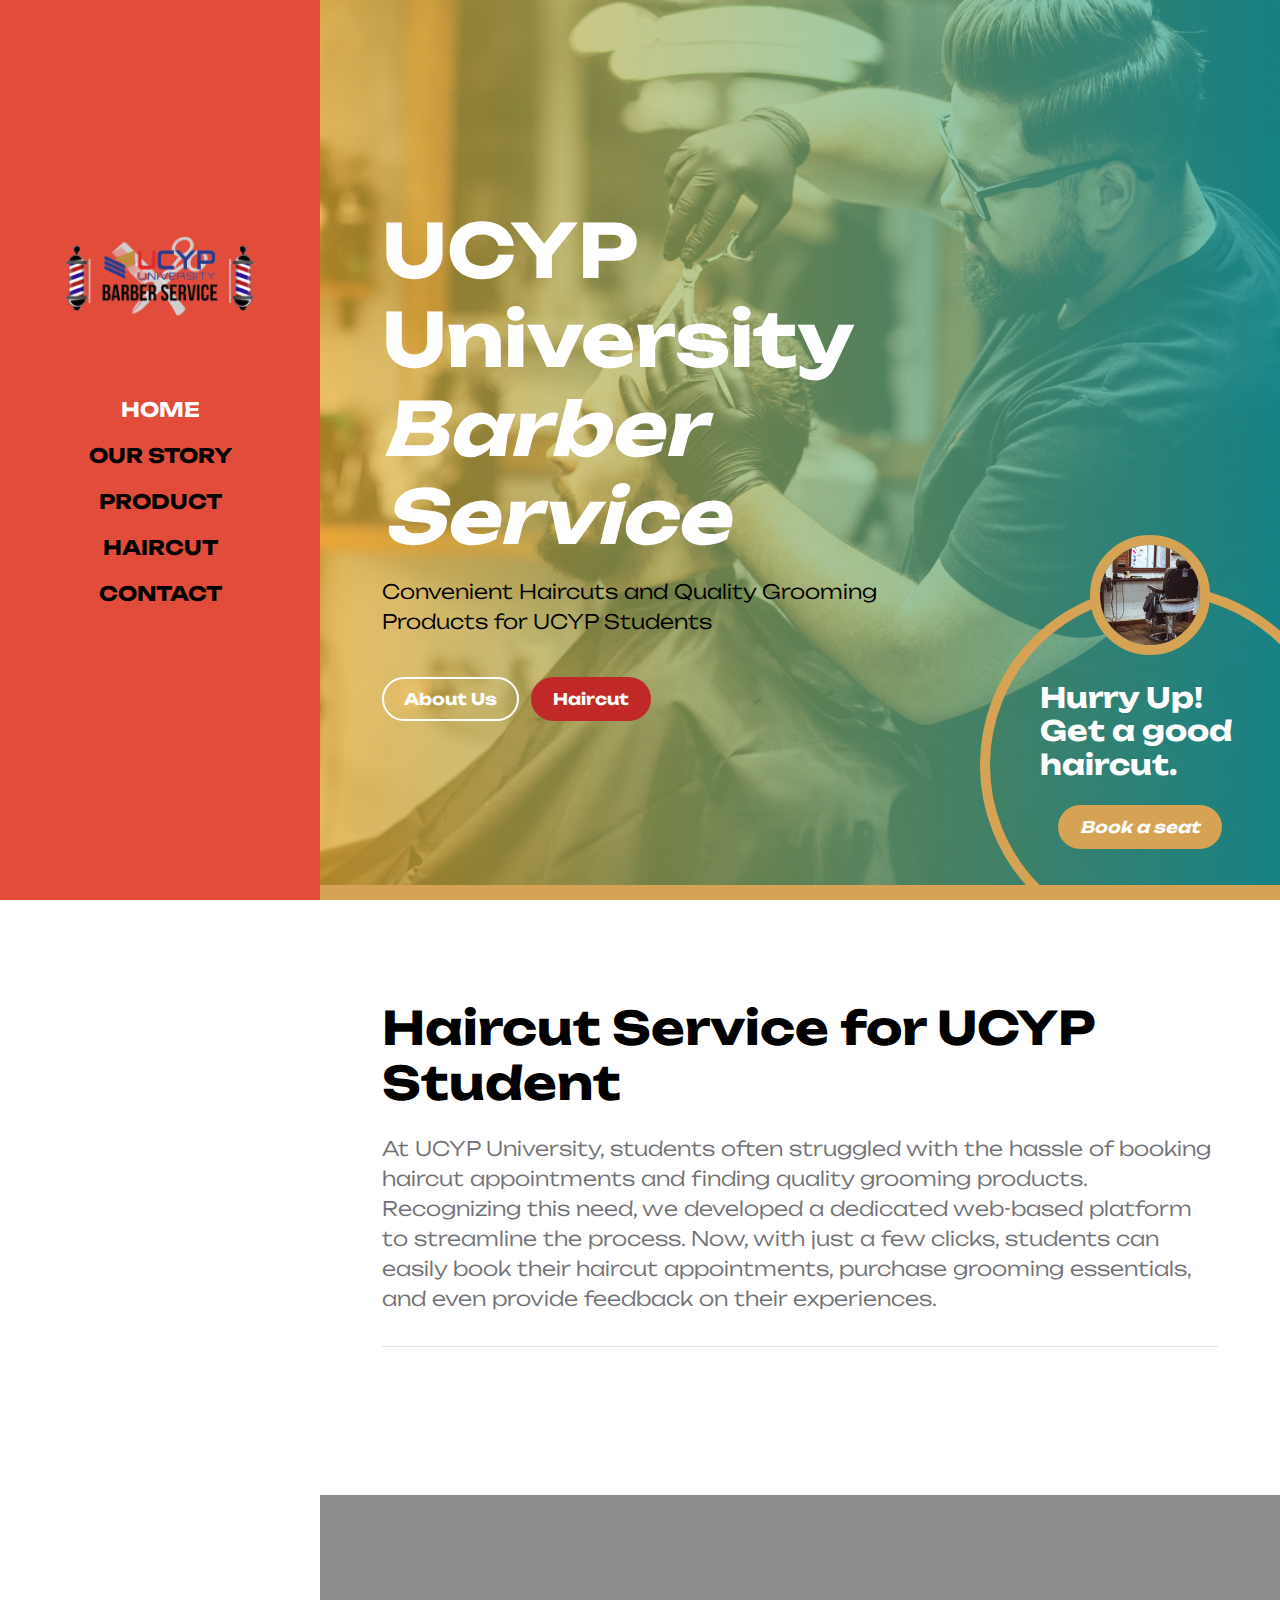
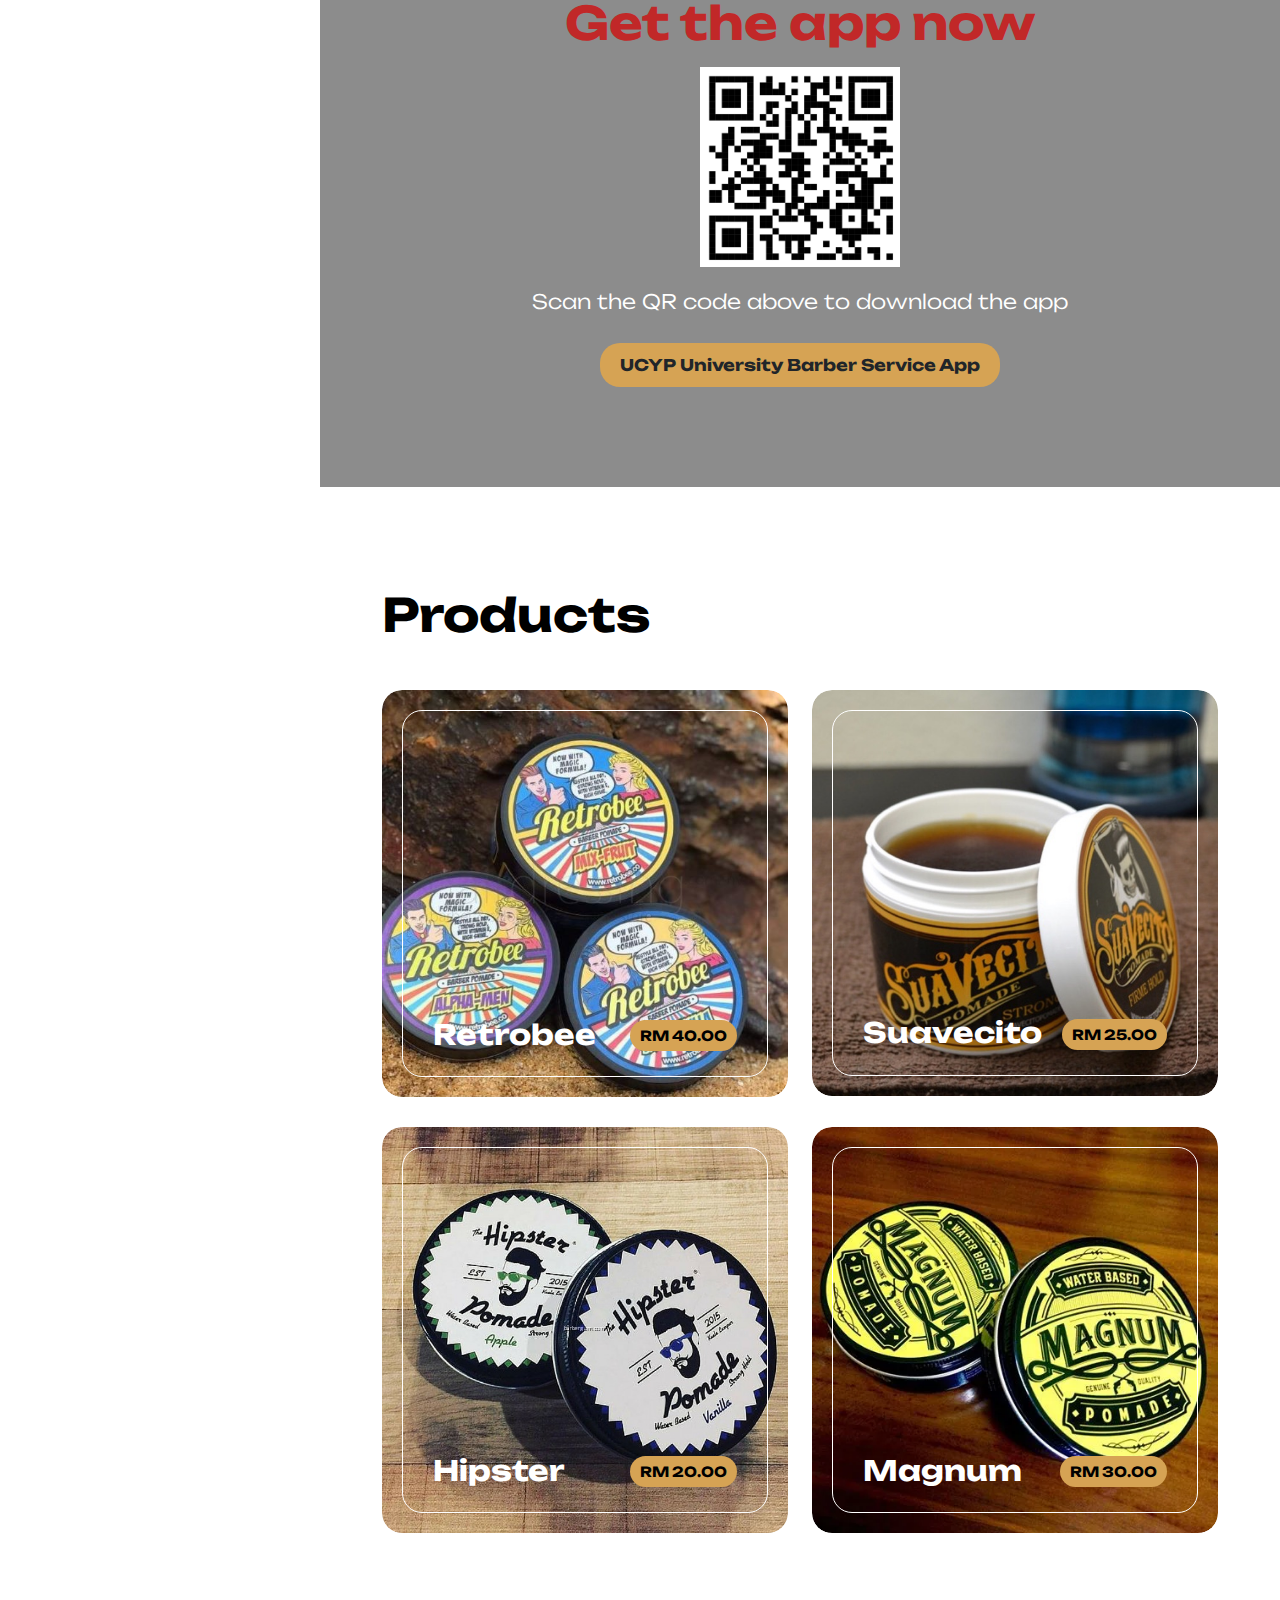
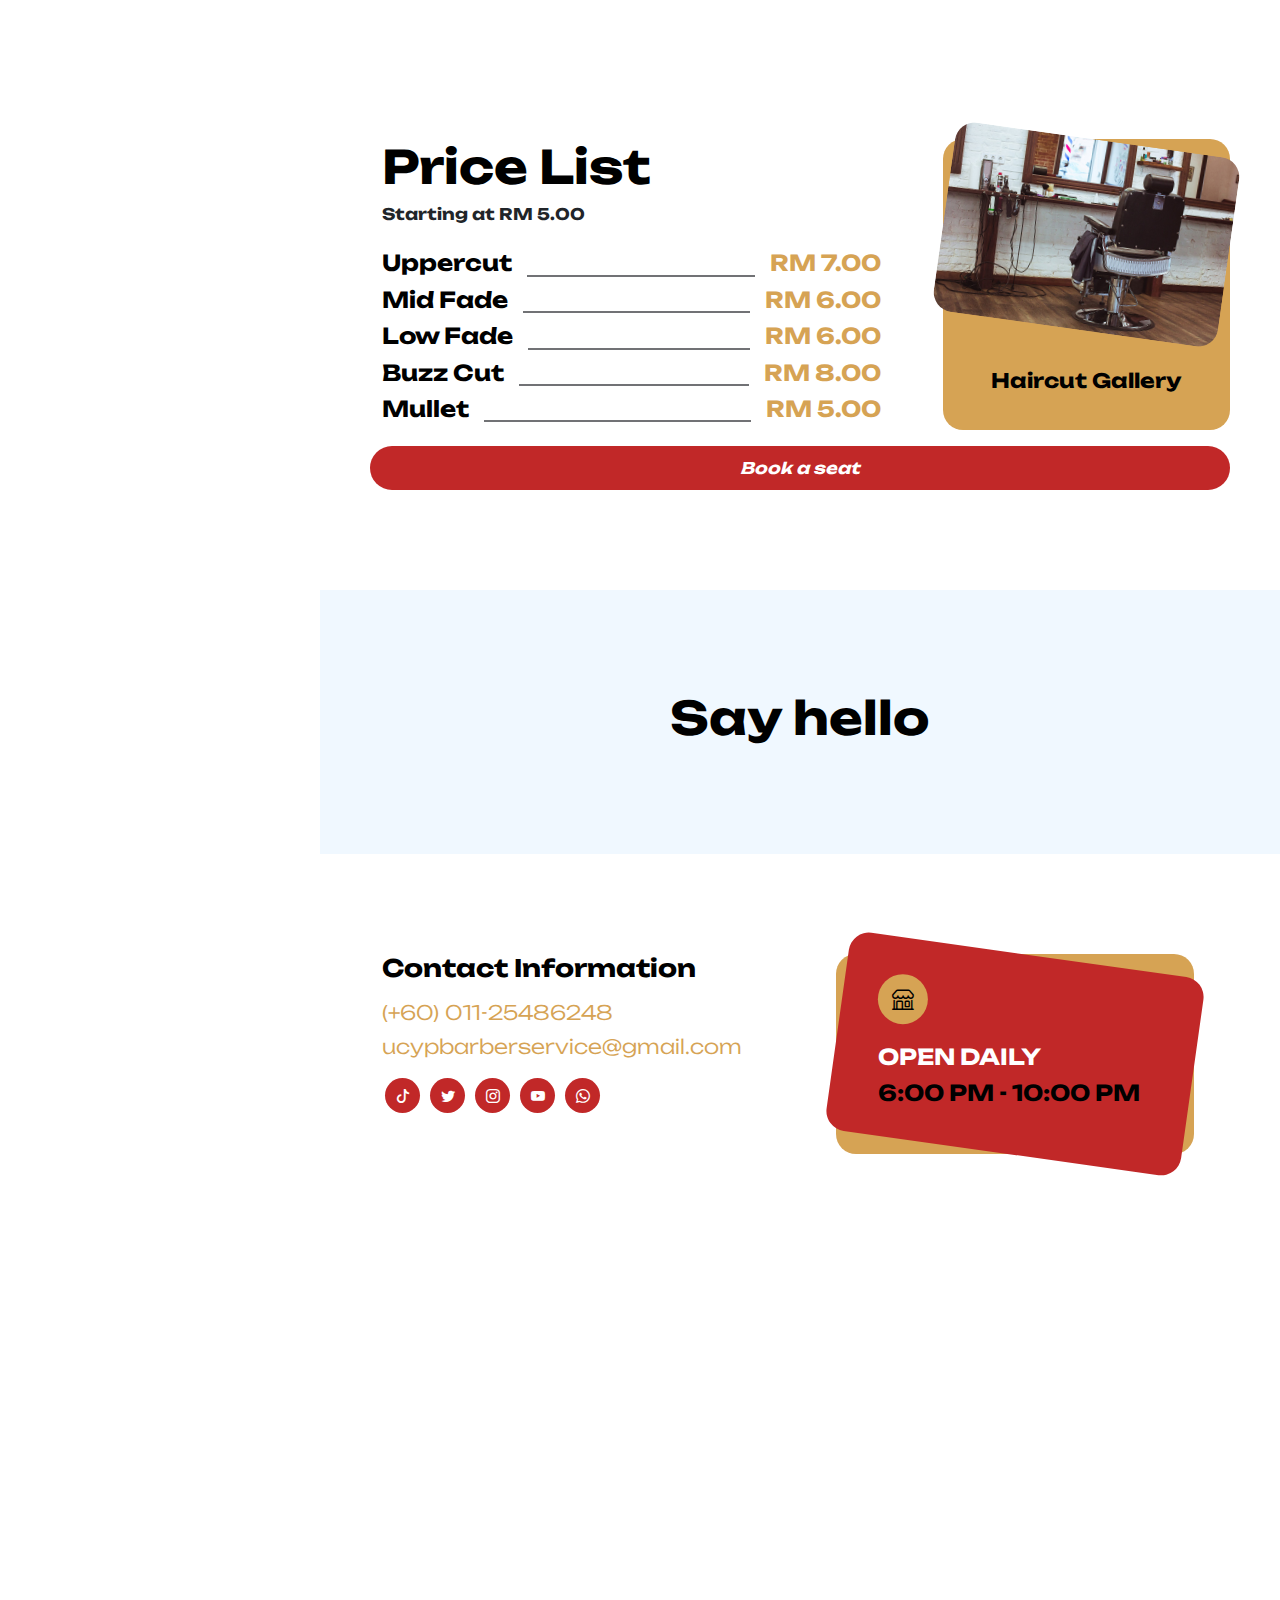
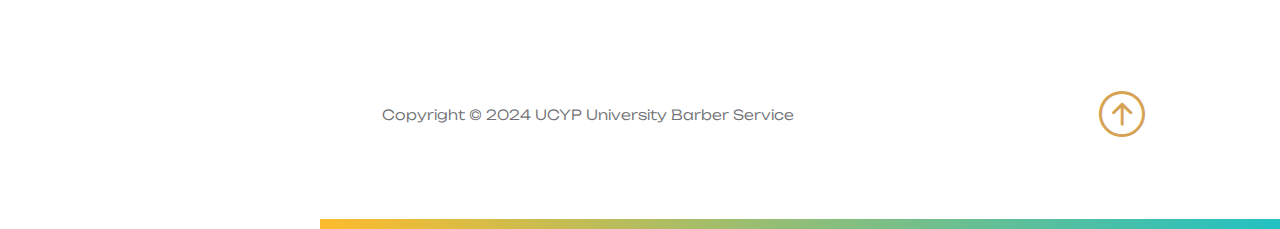
<file: index.html>
<!doctype html>
<html lang="en">
    <head>
        <meta charset="utf-8">
        <meta name="viewport" content="width=device-width, initial-scale=1">

        <meta name="description" content="">
        <meta name="author" content="">

        <title>UCYP University Barber Service</title>

        <!-- CSS FILES -->        
        <link rel="preconnect" href="https://fonts.googleapis.com">
        
        <link rel="preconnect" href="https://fonts.gstatic.com" crossorigin>

        <link href="https://fonts.googleapis.com/css2?family=Unbounded:wght@300;500&display=swap" rel="stylesheet">

        <link href="css/bootstrap.min.css" rel="stylesheet">

        <link href="css/bootstrap-icons.css" rel="stylesheet">

        <link href="css/style.css" rel="stylesheet">

        

    </head>
    
    <body>

        <div class="container-fluid">
            <div class="row">

                <button class="navbar-toggler d-md-none collapsed" type="button" data-bs-toggle="collapse" data-bs-target="#sidebarMenu" aria-controls="sidebarMenu" aria-expanded="false" aria-label="Toggle navigation">
                    <span class="navbar-toggler-icon"></span>
                </button>

                <nav id="sidebarMenu" class="col-md-4 col-lg-3 d-md-block sidebar collapse p-0">

                    <div class="position-sticky sidebar-sticky d-flex flex-column justify-content-center align-items-center">
                        <a class="navbar-brand" href="index.html">
                            <img src="images/UCYPBSLogo4.png" class="logo-image img-fluid" align="">
                        </a>

                        <ul class="nav flex-column">
                            <li class="nav-item">
                                <a class="nav-link click-scroll" href="#section_1">Home</a>
                            </li>

                            <li class="nav-item">
                                <a class="nav-link click-scroll" href="#section_2">Our Story</a>
                            </li>

                            <li class="nav-item">
                                <a class="nav-link click-scroll" href="#section_3">Product</a>
                            </li>

                            <li class="nav-item">
                                <a class="nav-link click-scroll" href="#section_4">Haircut</a>
                            </li>

                            <li class="nav-item">
                                <a class="nav-link click-scroll" href="#section_5">Contact</a>
                            </li>
                        </ul>
                    </div>
                </nav>
                
                <div class="col-md-8 ms-sm-auto col-lg-9 p-0">
                    <section class="hero-section d-flex justify-content-center align-items-center" id="section_1">

                            <div class="container">
                                <div class="row">

                                    <div class="col-lg-8 col-12">
                                        <h1 class="text-white mb-lg-3 mb-4"><strong>UCYP University <em>Barber Service</em></strong></h1>
                                        <p class="text-black">Convenient Haircuts and Quality Grooming Products for UCYP Students</p>
                                        <br>
                                        <a class="btn custom-btn custom-border-btn custom-btn-bg-white smoothscroll me-2 mb-2" href="#section_2">About Us</a>

                                        <a class="btn custom-btn smoothscroll mb-2" href="#section_4">Haircut</a>
                                    </div>
                                </div>
                            </div>

                            <div class="custom-block d-lg-flex flex-column justify-content-center align-items-center">
                                <img src="images/vintage-chair-barbershop.jpg" class="custom-block-image img-fluid" alt="">

                                <h4><strong class="text-white">Hurry Up! Get a good haircut.</strong></h4>

                                <a href="http://localhost/UCYP%20Barber%20Service/loginBarber.php" class="smoothscroll btn custom-btn custom-btn-italic mt-3">Book a seat</a>
                            </div>
                    </section>


                    <section class="about-section section-padding" id="section_2">
                        <div class="container">
                            <div class="row">

                                <div class="col-lg-12 col-12 mx-auto">
                                    <h2 class="mb-4">Haircut Service for UCYP Student</h2>

                                    <div class="border-bottom pb-3 mb-5">
                                        <p>At UCYP University, students often struggled with the hassle of booking haircut appointments and finding quality grooming products. Recognizing this need, we developed a dedicated web-based platform to streamline the process. Now, with just a few clicks, students can easily book their haircut appointments, purchase grooming essentials, and even provide feedback on their experiences.</p>
                                    </div>
                                </div>

                            </div>
                        </div>
                    </section>

                    <section class="featured-section section-padding">
                        <div class="section-overlay"></div>
                    
                        <div class="container">
                            <div class="row">
                                <div class="col-lg-10 col-12 mx-auto text-center">
                                    
                                    <!-- Updated Text -->
                                    <h2 class="mb-3">Get the app now</h2>

                                    <!-- QR Code Image -->
                                    <img src="images/Snake Game APK.png" alt="QR Code" style="max-width: 200px; margin-bottom: 20px;">
                    
                                    <p>Scan the QR code above to download the app</p>
                    
                                    <strong>UCYP University Barber Service App</strong>
                                </div>
                            </div>
                        </div>
                    </section>


                    <section class="services-section section-padding" id="section_3">
                        <div class="container">
                            <div class="row">

                                <div class="col-lg-12 col-12">
                                    <h2 class="mb-5">Products</h2>
                                </div>

                                <div class="col-lg-6 col-12 mb-4">
                                    <a href="http://localhost/UCYP%20Barber%20Service/loginBarber.php" class="services-thumb">
                                        <img src="images/services/Retrobee-Barber-Pomade-01.jpg" class="services-image img-fluid" alt="">
                                        <div class="services-info d-flex align-items-end">
                                            <h4 class="mb-0">Retrobee</h4>
                                            <strong class="services-thumb-price">RM 40.00</strong>
                                        </div>
                                    </a>
                                </div>

                                <div class="col-lg-6 col-12 mb-4">
                                    <a href="http://localhost/UCYP%20Barber%20Service/loginBarber.php" class="services-thumb">
                                        <img src="images/services/85935d2529884090bfc956235dd0fc8a.jpg" class="services-image img-fluid" alt="">
                                        <div class="services-info d-flex align-items-end">
                                            <h4 class="mb-0">Suavecito</h4>
                                            <strong class="services-thumb-price">RM 25.00</strong>
                                        </div>
                                    </a>
                                </div>

                                <div class="col-lg-6 col-12 mb-4 mb-lg-0">
                                    <a href="http://localhost/UCYP%20Barber%20Service/loginBarber.php" class="services-thumb">
                                        <img src="images/services/2b1eeac402d40569357be4a502b32f32.jpg" class="services-image img-fluid" alt="">
                                        <div class="services-info d-flex align-items-end">
                                            <h4 class="mb-0">Hipster</h4>
                                            <strong class="services-thumb-price">RM 20.00</strong>
                                        </div>
                                    </a>
                                </div>

                                <div class="col-lg-6 col-12">
                                    <a href="http://localhost/UCYP%20Barber%20Service/loginBarber.php" class="services-thumb">
                                        <img src="images/services/f1caf5_7e45858d88044fc08d372e4476e2eadc~mv2.jpg" class="services-image img-fluid" alt="">
                                        <div class="services-info d-flex align-items-end">
                                            <h4 class="mb-0">Magnum</h4>
                                            <strong class="services-thumb-price">RM 30.00</strong>
                                        </div>
                                    </a>
                                </div>

                            </div>
                        </div>
                    </section>

                    


                    <section class="price-list-section section-padding" id="section_4">
                        <div class="container">
                            <div class="row">

                                <div class="col-lg-8 col-12">
                                    <div class="price-list-thumb-wrap">
                                        <div class="mb-4">
                                            <h2 class="mb-2">Price List</h2>

                                            <strong>Starting at RM 5.00</strong>
                                        </div>

                                        <div class="price-list-thumb">
                                            <h6 class="d-flex">
                                                Uppercut
                                                <span class="price-list-thumb-divider"></span>

                                                <strong>RM 7.00</strong>
                                            </h6>
                                        </div>

                                        <div class="price-list-thumb">
                                            <h6 class="d-flex">
                                                Mid Fade
                                                <span class="price-list-thumb-divider"></span>

                                                <strong>RM 6.00</strong>
                                            </h6>
                                        </div>

                                        <div class="price-list-thumb">
                                            <h6 class="d-flex">
                                                Low Fade
                                                <span class="price-list-thumb-divider"></span>

                                                <strong>RM 6.00</strong>
                                            </h6>
                                        </div>

                                        <div class="price-list-thumb">
                                            <h6 class="d-flex">
                                                Buzz Cut
                                                <span class="price-list-thumb-divider"></span>

                                                <strong>RM 8.00</strong>
                                            </h6>
                                        </div>

                                        <div class="price-list-thumb">
                                            <h6 class="d-flex">
                                                Mullet
                                                <span class="price-list-thumb-divider"></span>

                                                <strong>RM 5.00</strong>
                                            </h6>
                                        </div>
                                    </div>
                                </div>

                                <div class="col-lg-4 col-12 custom-block-bg-overlay-wrap mt-5 mb-5 mb-lg-0 mt-lg-0 pt-3 pt-lg-0">
                                    <a href="gallery.html">
                                        <img src="images/vintage-chair-barbershop.jpg" class="custom-block-bg-overlay-image img-fluid" alt="">
                                    </a>
                                    <p style="text-align: center; font-weight: bold; margin-top: 30px; color: black;">Haircut Gallery</p>
                                </div>

                                <a href="http://localhost/UCYP%20Barber%20Service/loginBarber.php" class="smoothscroll btn custom-btn custom-btn-italic mt-3">Book a seat</a>

                            </div>
                        </div>
                    </section>


                    


                <section class="contact-section" id="section_5">
                    <div class="section-padding section-bg">
                        <div class="container">
                            <div class="row">   

                                <div class="col-lg-8 col-12 mx-auto">
                                    <h2 class="text-center">Say hello</h2>
                                </div>
                            </div>
                        </div>
                    </div>

                    <div class="section-padding">
                        <div class="container">
                            <div class="row">

                                <div class="col-lg-6 col-12">
                                    <h5 class="mb-3"><strong>Contact</strong> Information</h5>

                                    <p class="text-white d-flex mb-1">
                                        <a href="tel: 011-25486248" class="site-footer-link">
                                            (+60) 
                                            011-25486248
                                        </a>
                                    </p>

                                    <p class="text-white d-flex">
                                        <a href="ucypbarberservice@gmail.com" class="site-footer-link">
                                            ucypbarberservice@gmail.com
                                        </a>
                                    </p>

                                    <ul class="social-icon">
                                        <li class="social-icon-item">
                                            <a href="https://www.tiktok.com/@iqball_468?_t=8oe6VU7GkYi&_r=1" class="social-icon-link bi-tiktok">
                                            </a>
                                        </li>
            
                                        <li class="social-icon-item">
                                            <a href="#" class="social-icon-link bi-twitter">
                                            </a>
                                        </li>
            
                                        <li class="social-icon-item">
                                            <a href="https://www.instagram.com/iqbal_468?igsh=MTV2cmozNjhzbHF2Mw==" class="social-icon-link bi-instagram">
                                            </a>
                                        </li>

                                        <li class="social-icon-item">
                                            <a href="#" class="social-icon-link bi-youtube">
                                            </a>
                                        </li>

                                        <li class="social-icon-item">
                                            <a href="https://wa.link/6nou0w" class="social-icon-link bi-whatsapp">
                                            </a>
                                        </li>
                                    </ul>
                                </div>

                                <div class="col-lg-5 col-12 contact-block-wrap mt-5 mt-lg-0 pt-4 pt-lg-0 mx-auto">
                                    <div class="contact-block">
                                        <h6 class="mb-0">
                                            <i class="custom-icon bi-shop me-3"></i>

                                            <strong>Open Daily</strong>

                                            <span class="ms-auto">6:00 PM - 10:00 PM</span>
                                        </h6>
                                    </div>
                                </div>

                                <div class="col-lg-12 col-12 mx-auto mt-5 pt-5">
                                    <iframe class="google-map" src="https://www.google.com/maps/embed?pb=!1m18!1m12!1m3!1d3981.1406985183203!2d103.3235658749741!3d3.779550696194302!2m3!1f0!2f0!3f0!3m2!1i1024!2i768!4f13.1!3m3!1m2!1s0x31c8b1ba2fcf8e73%3A0x57d3895f29081c06!2sUCYP%20University!5e0!3m2!1sms!2smy!4v1723256678714!5m2!1sms!2smy" width="100%" height="300" style="border:0;" allowfullscreen="" loading="lazy" referrerpolicy="no-referrer-when-downgrade"></iframe>
                                </div>

                            </div>
                        </div>
                    </div>
                </section>

                <footer class="site-footer">

                    <div class="site-footer-bottom">
                        <div class="container">
                            <div class="row align-items-center">

                                <div class="col-lg-8 col-12 mt-4">
                                    <p class="copyright-text mb-0">Copyright © 2024 UCYP University Barber Service 
                                </div>

                                <div class="col-lg-2 col-md-3 col-3 mt-lg-4 ms-auto">
                                    <a href="#section_1" class="back-top-icon smoothscroll" title="Back Top">
                                        <i class="bi-arrow-up-circle"></i>
                                    </a>
                                </div>

                            </div>
                        </div>
                    </div>
                </footer>
            </div>

        <!-- JAVASCRIPT FILES -->
        <script src="js/jquery.min.js"></script>
        <script src="js/bootstrap.min.js"></script>
        <script src="js/click-scroll.js"></script>
        <script src="js/custom.js"></script>

    </body>
</html>
</file>
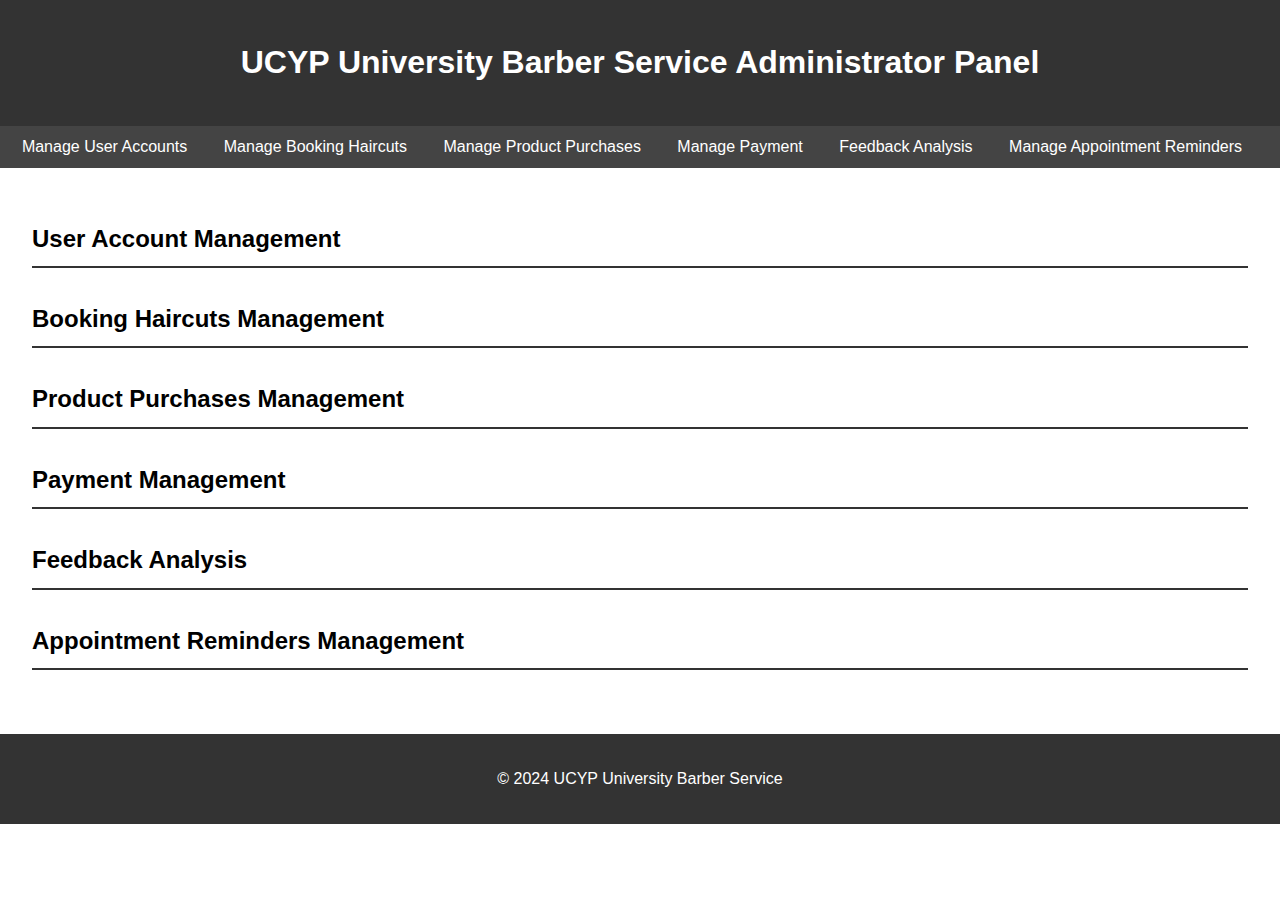
<file: administrator.html>
<!DOCTYPE html>
<html lang="en">
<head>
    <meta charset="UTF-8">
    <meta name="viewport" content="width=device-width, initial-scale=1.0">
    <title>UCYP Barber Service Admin</title>
    <link rel="stylesheet" href="css/adminstyle.css">
</head>
<body>
    <header>
        <h1>UCYP University Barber Service Administrator Panel</h1>
    </header>
    <nav>
        <ul>
            <li><a href="#user-accounts">Manage User Accounts</a></li>
            <li><a href="#booking-management">Manage Booking Haircuts</a></li>
            <li><a href="#product-management">Manage Product Purchases</a></li>
            <li><a href="#payment-management">Manage Payment</a></li>
            <li><a href="#feedback-analysis">Feedback Analysis</a></li>
            <li><a href="#appointment-reminders">Manage Appointment Reminders</a></li>
        </ul>
    </nav>
    <main>
        <section id="user-accounts">
            <h2>User Account Management</h2>
            <!-- User account management interface -->
        </section>
        <section id="booking-management">
            <h2>Booking Haircuts Management</h2>
            <!-- Booking management interface -->
        </section>
        <section id="product-management">
            <h2>Product Purchases Management</h2>
            <!-- Product management interface -->
        </section>
        <section id="payment-management">
            <h2>Payment Management</h2>
            <!-- Product management interface -->
        </section>
        <section id="feedback-analysis">
            <h2>Feedback Analysis</h2>
            <!-- Feedback analysis interface -->
        </section>
        <section id="appointment-reminders">
            <h2>Appointment Reminders Management</h2>
            <!-- Appointment reminders management interface -->
        </section>
    </main>
    <footer>
        <p>&copy; 2024 UCYP University Barber Service</p>
    </footer>
</body>
</html>
</file>
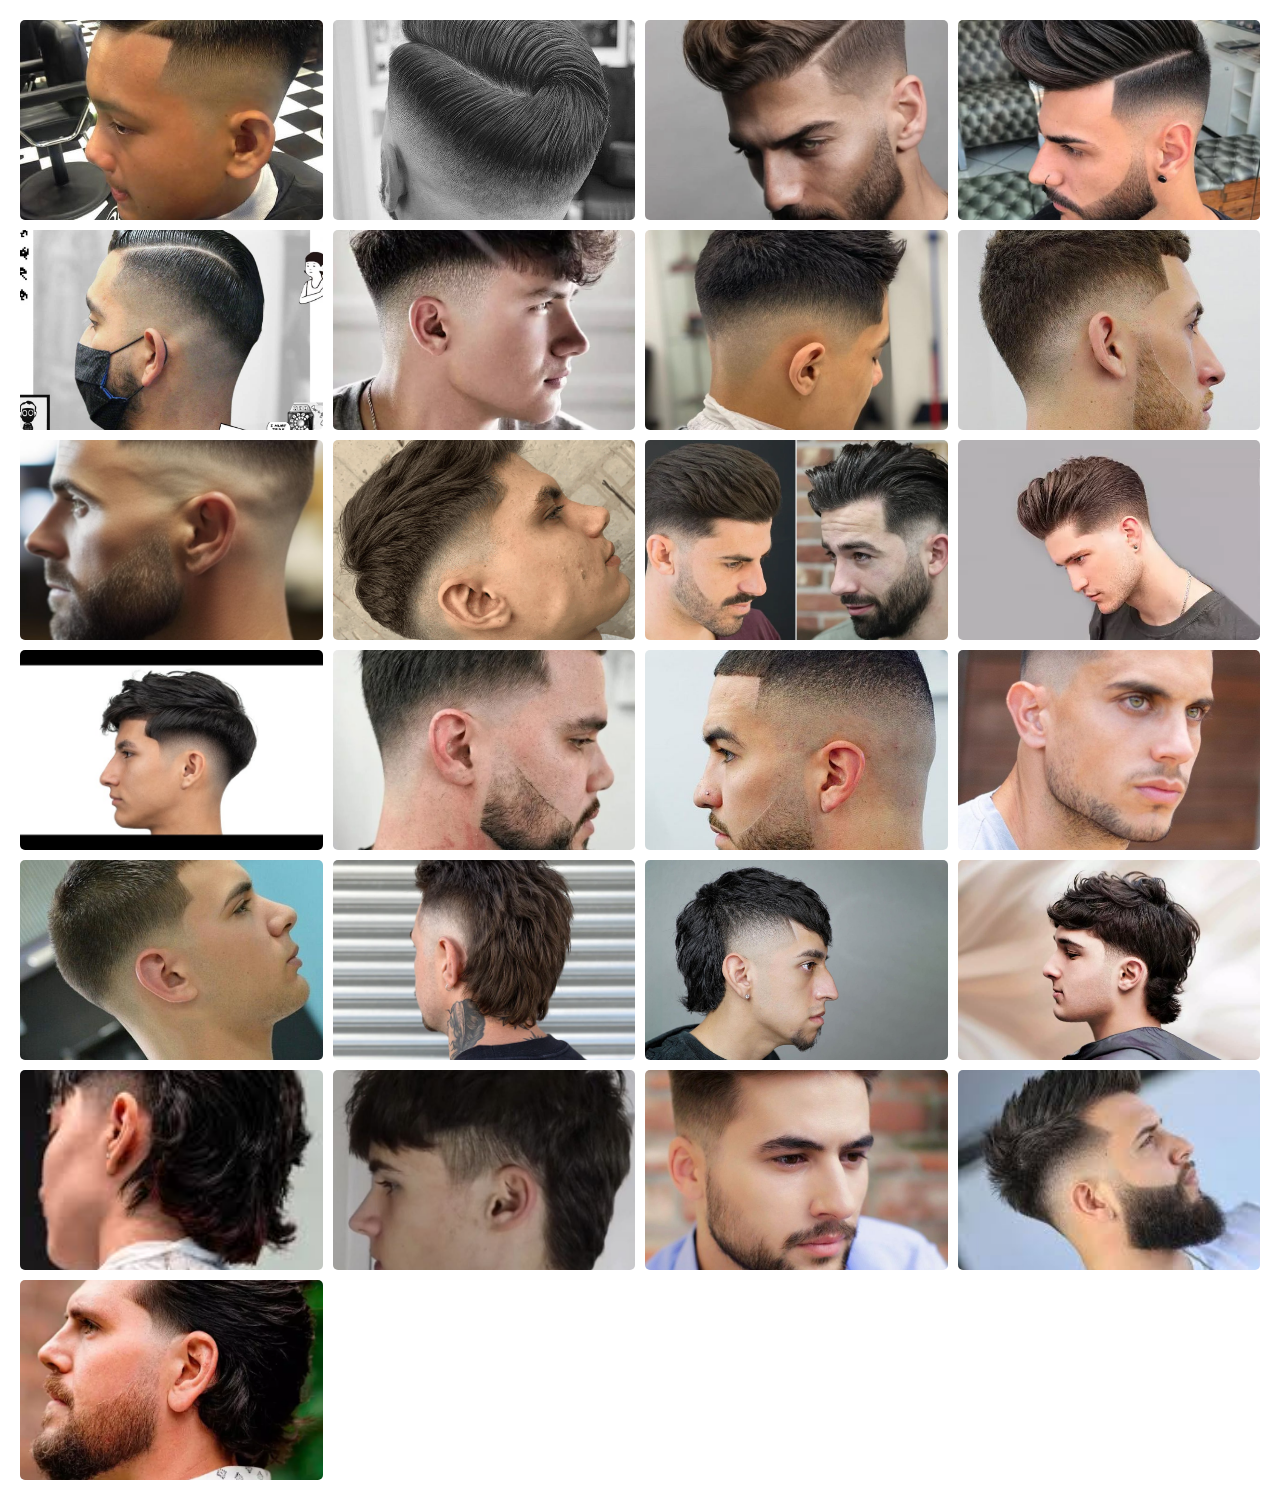
<file: gallery.html>
<!DOCTYPE html>
<html lang="en">
<head>
    <meta charset="utf-8">
    <meta http-equiv="X-UA-Compatible" content="">
    <meta name="viewport" content="width=device-width, initial-scale=1.0">
    <link href="css/gallerystyle.css" rel="stylesheet">
    <title>Haircut Gallery</title>
</head>
<body>
    <div class="grid-wrapper">
        <div>
            <img src="images/gallery/uppercut1.jpg">
        </div>
        <div>
            <img src="images/gallery/uppercut2.jpg">
        </div>
        <div>
            <img src="images/gallery/uppercut3.jpg">
        </div>
        <div>
            <img src="images/gallery/uppercut4.jpg">
        </div>
        <div>
            <img src="images/gallery/uppercut5.jpg">
        </div>


        <div>
            <img src="images/gallery/mid1.jpg">
        </div>
        <div>
            <img src="images/gallery/mid2.jpg">
        </div>
        <div>
            <img src="images/gallery/mid3.jpg">
        </div>
        <div>
            <img src="images/gallery/mid4.jpg">
        </div>
        <div>
            <img src="images/gallery/mid5.jpg">
        </div>


        <div>
            <img src="images/gallery/low1.jpg">
        </div>
        <div>
            <img src="images/gallery/low2.jpg">
        </div>
        <div>
            <img src="images/gallery/low3.jpg">
        </div>
        <div>
            <img src="images/gallery/low4.jpg">
        </div>


        <div>
            <img src="images/gallery/buzz1.jpg">
        </div>
        <div>
            <img src="images/gallery/buzz2.jpg">
        </div>
        <div>
            <img src="images/gallery/buzz3.jpg">
        </div>


        <div>
            <img src="images/gallery/mullet1.jpg">
        </div>
        <div>
            <img src="images/gallery/mullet2.jpeg">
        </div>
        <div>
            <img src="images/gallery/mullet3.jpg">
        </div>
        <div>
            <img src="images/gallery/mullet4.jpg">
        </div>
        <div>
            <img src="images/gallery/mullet5.jpg">
        </div>


        <div>
            <img src="images/gallery/hairstyle1.jpg">
        </div>
        <div>
            <img src="images/gallery/hairstyle2.jpg">
        </div>
        <div>
            <img src="images/gallery/hairstyle3.jpg">
        </div>
    </div>
</body>
</html>
</file>
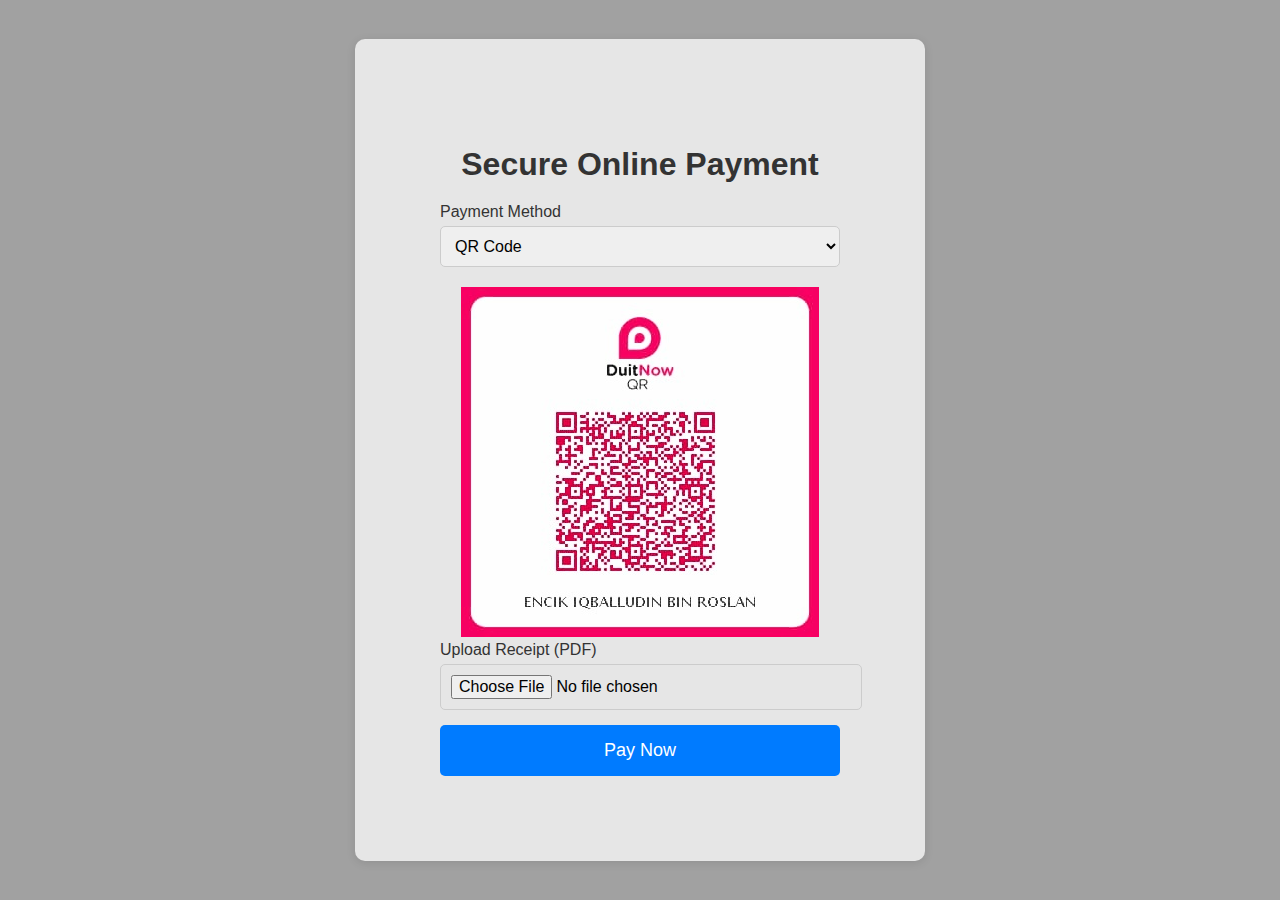
<file: payment.html>
<!DOCTYPE html>
<html lang="en">
<head>
    <meta charset="UTF-8">
    <meta name="viewport" content="width=device-width, initial-scale=1.0">
    <title>Online Payment</title>
    <link rel="stylesheet" href="css/paymentstyle.css">
</head>
<body>
    <div class="payment-container">
        <h1>Secure Online Payment</h1>
        <form action="#" method="post" id="payment-form" enctype="multipart/form-data">
            <div class="input-group">
                <label for="payment-method">Payment Method</label>
                <select id="payment-method" name="payment-method" required>
                    <option value="qr">QR Code</option>
                    <option value="tng">Touch n Go</option>
                </select>
            </div>
            <div id="qr-code-container" style="display: none;">
                <img src="images/qrcodeIqbal.jpg" alt="QR Code" id="qr-code">
            </div>
            <div id="tng-container" style="display: none;">
                <img src="images/tngIqbal.jpg" alt="Touch n Go" id="tng-image">
            </div>
            <div id="receipt-container" class="input-group">
                <label for="receipt">Upload Receipt (PDF)</label>
                <input type="file" id="receipt" name="receipt" accept=".pdf" required>
            </div>
            <button type="submit" class="btn-submit">Pay Now</button>
        </form>
    </div>
    <script>
        document.getElementById('payment-method').addEventListener('change', function() {
            var qrCodeContainer = document.getElementById('qr-code-container');
            var tngContainer = document.getElementById('tng-container');

            if (this.value === 'qr') {
                qrCodeContainer.style.display = 'block';
                tngContainer.style.display = 'none';
            } else if (this.value === 'tng') {
                qrCodeContainer.style.display = 'none';
                tngContainer.style.display = 'block';
            }
        });

        // Trigger the event manually to set the initial state
        document.getElementById('payment-method').dispatchEvent(new Event('change'));
    </script>
</body>
</html>
</file>
<file: css/style.css>
/*---------------------------------------
  CUSTOM PROPERTIES ( VARIABLES )             
-----------------------------------------*/
:root {
  --white-color:                  #ffffff;
  --primary-color:                #d6a354;
  --secondary-color:              #c12828;
  --section-bg-color:             #f0f8ff;
  --custom-btn-bg-color:          #c12828;
  --custom-btn-bg-hover-color:    #FDBB2D;
  --dark-color:                   #000000;
  --p-color:                      #717275;
  --border-color:                 #7fffd4;
  --link-hover-color:             #B22727;

  --body-font-family:             'Unbounded', cursive;

  --h1-font-size:                 74px;
  --h2-font-size:                 46px;
  --h3-font-size:                 32px;
  --h4-font-size:                 28px;
  --h5-font-size:                 24px;
  --h6-font-size:                 22px;
  --p-font-size:                  20px;
  --btn-font-size:                16px;
  --copyright-font-size:          14px;

  --border-radius-large:          100px;
  --border-radius-medium:         20px;
  --border-radius-small:          10px;

  --font-weight-thin:             200;
  --font-weight-light:            300;
  --font-weight-normal:           400;
  --font-weight-bold:             700;
}

body {
  background-color: var(--white-color);
  font-family: var(--body-font-family); 
}


/*---------------------------------------
  TYPOGRAPHY               
-----------------------------------------*/

h2,
h3,
h4,
h5,
h6 {
  color: var(--dark-color);
}

h1,
h2,
h3,
h4,
h5,
h6 {
  font-weight: var(--font-weight-bold);
}

h1 {
  font-size: var(--h1-font-size);
}

h2 {
  font-size: var(--h2-font-size);
}

h3 {
  font-size: var(--h3-font-size);
}

h4 {
  font-size: var(--h4-font-size);
}

h5 {
  font-size: var(--h5-font-size);
}

h6 {
  font-size: var(--h6-font-size);
}

p {
  color: var(--p-color);
  font-size: var(--p-font-size);
  font-weight: var(--font-weight-light);
}

ul li {
  color: var(--p-color);
  font-size: var(--p-font-size);
  font-weight: var(--font-weight-light);
}

a, 
button {
  touch-action: manipulation;
  transition: all 0.3s;
}

a {
  display: inline-block;
  color: var(--primary-color);
  text-decoration: none;
}

a:hover {
  color: var(--link-hover-color);
}

b,
strong {
  font-weight: var(--font-weight-bold);
}


/*---------------------------------------
  SECTION               
-----------------------------------------*/
.section-padding {
  padding: 100px 50px;
}

.section-bg {
  background-color: var(--section-bg-color);
}

.section-overlay {
  background-color: var(--dark-color);
  position: absolute;
  top: 0;
  left: 0;
  pointer-events: none;
  width: 100%;
  height: 100%;
  opacity: 0.45;
}

.section-overlay + .container {
  position: relative;
}

.back-top-icon {
  font-size: var(--h2-font-size);
}


/*---------------------------------------
  CUSTOM BLOCK BACKGROUND OVERLAY               
-----------------------------------------*/
.custom-block-bg-overlay-wrap {
  background: var(--primary-color);
  border-radius: var(--border-radius-medium);
  transition: all 0.3s ease;
}

.custom-block-bg-overlay-wrap:hover {
  background: linear-gradient(90deg, #FDBB2D 0%, #22C1C3 100%);
  transform: scale(1.05);
}

.custom-block-bg-overlay-image {
  border-radius: var(--border-radius-medium);
  display: block;
  margin: auto;
  height: 100%;
  object-fit: cover;
  transform: rotate(8deg);
}

.custom-block-bg-overlay-wrap:hover .team-info {
  bottom: 10px;
}


/*---------------------------------------
  CUSTOM BUTTON               
-----------------------------------------*/
.custom-btn {
  background: var(--custom-btn-bg-color);
  border: 2px solid transparent;
  border-radius: var(--border-radius-large);
  color: var(--white-color);
  font-size: var(--btn-font-size);
  font-weight: var(--font-weight-bold);
  line-height: normal;
  transition: all 0.3s;
  padding: 10px 20px;
}

.custom-btn:hover {
  background: var(--custom-btn-bg-hover-color);
  color: var(--white-color);
}

.custom-border-btn {
  background: transparent;
  border: 2px solid var(--custom-btn-bg-color);
  color: var(--custom-btn-bg-color);
}

.custom-btn-bg-white {
  border-color: var(--white-color);
  color: var(--white-color);
}

.custom-btn-italic {
  font-style: italic;
}


/*---------------------------------------
  NAVIGATION              
-----------------------------------------*/
.sidebar {
  background: #e24c3b;
  background-repeat: no-repeat;
  background-size: cover;
  background-position: center;
  position: fixed;
  top: 0;
  bottom: 0;
  left: 0;
  z-index: 100;
  padding: 50px 0 0;
}

.sidebar-sticky {
  height: calc(100vh - 48px);
  overflow-x: hidden;
  overflow-y: auto;
  text-align: center;
  position: relative;
}

.navbar {
  background: transparent;
  z-index: 9;
}

.logo-image {
  width: 190px;
  height: auto;
  margin-bottom: 70px;
}

#sidebarMenu .nav-link {
  color: var(--dark-color);
  font-size: var(--p-font-size);
  font-weight: var(--font-weight-bold);
  text-transform: uppercase;
  position: relative;
}

#sidebarMenu .nav-link.active, 
#sidebarMenu .nav-link:hover {
  color: var(--white-color);
}

.navbar-toggler {
  background: var(--primary-color);
  border-radius: var(--border-radius-large);
  position: fixed;
  top: 0;
  bottom: 0;
  right: 0;
  z-index: 222;
  border: 0;
  padding: 0;
  cursor: pointer;
  margin: 25px;
  width: 55px;
  height: 55px;
  outline: none;
}

.navbar-toggler:focus {
  outline: none;
  box-shadow: none;
}

.navbar-toggler[aria-expanded="true"] .navbar-toggler-icon {
  background: transparent;
}

.navbar-toggler[aria-expanded="true"] .navbar-toggler-icon:before,
.navbar-toggler[aria-expanded="true"] .navbar-toggler-icon:after {
  transition: top 300ms 50ms ease, -webkit-transform 300ms 350ms ease;
  transition: top 300ms 50ms ease, transform 300ms 350ms ease;
  transition: top 300ms 50ms ease, transform 300ms 350ms ease, -webkit-transform 300ms 350ms ease;
  top: 0;
}

.navbar-toggler[aria-expanded="true"] .navbar-toggler-icon:before {
  transform: rotate(45deg);
}

.navbar-toggler[aria-expanded="true"] .navbar-toggler-icon:after {
  transform: rotate(-45deg);
}

.navbar-toggler .navbar-toggler-icon {
  background: var(--white-color);
  transition: background 10ms 300ms ease;
  display: block;
  margin: auto;
  width: 25px;
  height: 2px;
  position: relative;
}

.navbar-toggler .navbar-toggler-icon:before,
.navbar-toggler .navbar-toggler-icon:after {
  transition: top 300ms 350ms ease, -webkit-transform 300ms 50ms ease;
  transition: top 300ms 350ms ease, transform 300ms 50ms ease;
  transition: top 300ms 350ms ease, transform 300ms 50ms ease, -webkit-transform 300ms 50ms ease;
  position: absolute;
  right: 0;
  left: 0;
  background: var(--white-color);
  width: 25px;
  height: 2px;
  content: '';
}

.navbar-toggler .navbar-toggler-icon::before {
  top: -8px;
}

.navbar-toggler .navbar-toggler-icon::after {
  top: 8px;
}


/*---------------------------------------
  HERO        
-----------------------------------------*/
.hero-section {
  background-image: url('../images/client-doing-hair-cut-barber-shop-salon.jpg');
  background-repeat: no-repeat;
  background-attachment: fixed;
  background-size: cover;
  background-position: center;
  position: relative;
  overflow: hidden;
  padding: 50px;
  padding-bottom: 0;
  min-height: 665px;
  border-bottom: 15px solid var(--primary-color);
}

@media screen and (min-width: 991px) {
  .hero-section {
    height: calc(100vh - 0px);
  }
}

.hero-section::after {
  content: "";
  background: linear-gradient(90deg, #FDBB2D 0%, #22C1C3 100%);
  position: absolute;
  top: 0;
  right: 0;
  bottom: 0;
  left: 0;
  opacity: 0.65;
}

.hero-section .container {
  position: relative;
  z-index: 2;
}

.custom-block {
  border: 10px solid var(--primary-color);
  border-radius: 100%;
  position: absolute;
  z-index: 2;
  bottom: -60px;
  right: -60px;
  padding: 50px 90px 50px 50px;
  width: 360px;
  height: 360px;
}

.custom-block .custom-btn {
  background: var(--primary-color);
}

.custom-block .custom-btn:hover {
  background: var(--secondary-color);
}

.custom-block-image {
  border: 10px solid var(--primary-color);
  border-radius: 100%;
  position: absolute;
  top: -60px;
  right: 20px;
  left: 0;
  width: 120px;
  height: 120px;
  margin: auto;
  object-fit: cover;
}


/*---------------------------------------
  ABOUT              
-----------------------------------------*/
.about-section h6 {
  color: var(--secondary-color);
}

.about-section .custom-block-bg-overlay-image {
  width: 100%;
  max-height: 250px;
}

.about-section .custom-block-bg-overlay-wrap {
  position: relative;
}

.team-info {
  background: var(--white-color);
  border-radius: var(--border-radius-large);
  position: absolute;
  bottom: 0;
  right: 0;
  left: 0;
  margin: 10px 40px;
  padding: 10px 17px 10px 20px;
  transition: all 0.3s ease;
}


/*---------------------------------------
  FEATURED               
-----------------------------------------*/
.featured-section {
  background-image: url('../images/barber-customer-giving-high-five.jpg');
  background-repeat: no-repeat;
  background-attachment: fixed;
  background-size: cover;
  position: relative;
  text-align: center;
}

.featured-section h2 {
  color: var(--secondary-color);
}

.featured-section p {
  color: var(--white-color);
}

.featured-section strong {
  background: var(--primary-color);
  border-radius: var(--border-radius-medium);
  display: inline-block;
  margin-top: 10px;
  padding: 10px 20px;
}


/*---------------------------------------
  SERVICES             
-----------------------------------------*/
.services-thumb {
  border-radius: var(--border-radius-medium);
  position: relative;
  overflow: hidden;
}

.services-thumb:hover .services-info {
  border-color: var(--primary-color);
  border-width: 5px;
}

.services-thumb:hover .services-image {
  transform: scale(1.05);
}

.services-image {
  border-radius: var(--border-radius-medium);
  display: block;
  margin: auto;
  transition: all 0.3s;
}

.services-thumb-price {
  background: #d6a354; /* Set background color to black */
  color: black; /* Set text color to white for contrast */
  border-radius: var(--border-radius-medium);
  font-size: var(--copyright-font-size);
  margin-left: auto;
  padding: 5px 10px;
}

.services-info {
  border-radius: var(--border-radius-medium);
  border: 1px solid var(--white-color);
  position: absolute;
  top: 0;
  bottom: 0;
  right: 0;
  left: 0;
  margin: 20px;
  padding: 25px 30px;
  transition: all 0.3s ease;
}

.services-info h4 {
  color: var(--white-color);
}


/*---------------------------------------
  PRICE LIST             
-----------------------------------------*/
.price-list-section {
  padding-top: 100px;
  padding-bottom: 100px;
}

.price-list-thumb-wrap {
  padding-right: 50px;
}

.price-list-thumb {
  margin-bottom: 10px;
}

.price-list-thumb:last-child {
  margin-bottom: 0;
}

.price-list-thumb h6 strong {
  color: var(--primary-color);
}

.price-list-thumb-divider {
  background: var(--p-color);
  flex: auto;
  height: 2px;
  margin: auto 15px 0;
}

.price-list-section .custom-block-bg-overlay-wrap {
  padding: 0;
}


/*---------------------------------------
  BOOKING               
-----------------------------------------*/
.booking-section {
  background-image: url('../images/vintage-chair-barbershop.jpg');
  background-repeat: no-repeat;
  background-attachment: fixed;
  background-size: cover;
  background-position: center;
}

.booking-form {
  background: var(--white-color);
  border-radius: var(--border-radius-medium);
  padding: 65px;
}


/*---------------------------------------
  CONTACT               
-----------------------------------------*/
.google-map {
  border-radius: var(--border-radius-medium);
  filter: hue-rotate(45deg);
}

.contact-block-wrap {
  background: var(--primary-color);
  border-radius: var(--border-radius-medium);
  padding: 0;
  min-height: 200px;
}

.contact-block {
  background: var(--secondary-color);
  border-radius: var(--border-radius-medium);
  transform: rotate(8deg);
  height: 100%;
  padding: 20px 40px;
}

.contact-block h6 {
  transform: rotate(-8deg);
}

.contact-block .custom-icon {
  background: var(--primary-color);
  border-radius: var(--border-radius-large);
  display: block;
  width: 50px;
  height: 50px;
  line-height: 50px;
  text-align: center;
  position: relative;
}

.contact-block strong {
  display: block;
  color: var(--white-color);
  text-transform: uppercase;
  margin-top: 20px;
  margin-bottom: 10px;
}


/*---------------------------------------
  CUSTOM FORM               
-----------------------------------------*/
.custom-form .form-control {
  color: var(--p-color);
  margin-bottom: 24px;
  padding-top: 13px;
  padding-bottom: 13px;
  outline: none;
  transition: all 0.3s;
}

.custom-form .form-control:hover,
.custom-form .form-control:focus {
  background: var(--section-bg-color);
  border-color: transparent;
}

.custom-form button[type="submit"] {
  background: var(--custom-btn-bg-color);
  border: none;
  border-radius: var(--border-radius-large);
  color: var(--white-color);
  font-size: var(--p-font-size);
  font-weight: var(--font-weight-medium);
  transition: all 0.3s;
  margin-bottom: 0;
}

.custom-form button[type="submit"]:hover,
.custom-form button[type="submit"]:focus {
  background: var(--custom-btn-bg-hover-color);
  border-color: transparent;
}


/*---------------------------------------
  SITE FOOTER              
-----------------------------------------*/
.site-footer {
  position: relative;
  padding: 80px 50px;
  padding-top: 0;
}

.site-footer::after {
  content: "";
  background: linear-gradient(90deg, #FDBB2D 0%, #22C1C3 100%);
  position: absolute;
  right: 0;
  bottom: 0;
  left: 0;
  width: 100%;
  height: 10px;
}

.site-footer-links {
  padding-left: 0;
}

.site-footer-link-item {
  list-style: none;
  display: inline-block;
  margin-right: 15px;
}

.site-footer strong {
  display: block;
  color: var(--secondary-color);
}

.copyright-text {
  font-size: var(--copyright-font-size);
}


/*---------------------------------------
  SOCIAL ICON               
-----------------------------------------*/
.social-icon {
  margin: 0;
  padding: 0;
}

.social-icon-item {
  list-style: none;
  display: inline-block;
  vertical-align: top;
}

.social-icon-link {
  background: var(--secondary-color);
  border-radius: var(--border-radius-large);
  color: var(--white-color);
  font-size: var(--copyright-font-size);
  display: block;
  margin: 0 3px;
  text-align: center;
  width: 35px;
  height: 35px;
  line-height: 36px;
  transition: background 0.2s, color 0.2s;
}

.social-icon-link:hover {
  background: var(--primary-color);
  color: var(--white-color);
}

.social-icon-link span {
  display: block;
}


/*---------------------------------------
  RESPONSIVE STYLES               
-----------------------------------------*/
@media screen and (max-width: 1200px) {
  h1 {
    font-size: 62px;
  }
}

@media screen and (max-width: 991px) {
  h1 {
    font-size: 54px;
  }

  h2 {
    font-size: 36px;
  }

  h3 {
    font-size: 32px;
  }

  h4 {
    font-size: 28px;
  }

  h5 {
    font-size: 20px;
  }

  h6 {
    font-size: 18px;
  }

  .section-padding,
  .hero-section {
    padding: 50px 25px;
  }

  .custom-block {
    display: none;
  }
  
  .navbar {
    background-color: var(--dark-color);
  }

  .navbar-expand-lg .navbar-nav {
    padding-bottom: 30px;
  }

  .navbar-expand-lg .navbar-nav .nav-link {
    padding: 0;
  }

  .booking-form {
    padding: 45px;
  }
}

@media screen and (max-width: 767px) {
  .custom-btn {
    font-size: 14px;
    padding: 10px 20px;
  }
}

@media screen and (max-width: 480px) {
  h1 {
    font-size: 38px;
  }

  h2 {
    font-size: 28px;
  }

  h3 {
    font-size: 26px;
  }

  h4 {
    font-size: 22px;
  }

  h5 {
    font-size: 20px;
  }

  .services-info h4 {
    font-size: 20px;
  }

  .booking-form {
    padding: 35px;
  }

}
</file>
<file: css/adminstyle.css>
/* Basic styling */
body {
    font-family: Arial, sans-serif;
    line-height: 1.6;
    margin: 0;
    padding: 0;
}

header, footer {
    background-color: #333;
    color: #fff;
    text-align: center;
    padding: 1rem 0;
}

nav {
    background-color: #444;
    padding: 0.5rem;
}

nav ul {
    list-style-type: none;
    margin: 0;
    padding: 0;
    text-align: center;
}

nav ul li {
    display: inline;
    margin-right: 1rem;
}

nav ul li a {
    color: #fff;
    text-decoration: none;
    padding: 0.5rem;
}

nav ul li a:hover {
    background-color: #555;
}

main {
    padding: 2rem;
}

section {
    margin-bottom: 2rem;
}

section h2 {
    border-bottom: 2px solid #333;
    padding-bottom: 0.5rem;
}

footer {
    text-align: center;
    padding: 1rem 0;
    background-color: #333;
    color: #fff;
}
</file>
<file: css/gallerystyle.css>
* {
    margin: 0;
    padding: 0;
    box-sizing: border-box;
}

html, body {
    background: #fff;
    padding: 10px;
}

img {
    max-width: 100%;
    height: auto;
    vertical-align: middle;
    display: inline-block;
}

.grid-wrapper > div {
    display: flex;
    justify-content: center;
    align-items: center;
}

.grid-wrapper > div > img {
    width: 100%;
    height: 100%;
    object-fit: cover;
    border-radius: 5px;
}

.grid-wrapper {
    display: grid;
    grid-gap: 10px;
    grid-template-columns: repeat(auto-fit, minmax(250px, 1fr));
    grid-auto-rows: 200px;
    grid-auto-flow: dense;
}

.grid-wrapper .wide {
    grid-column: span 2;
}

.grid-wrapper .tall {
    grid-row: span 2;
}

.grid-wrapper .big {
    grid-column: span 2;
    grid-row: span 2;
}
</file>
<file: css/paymentstyle.css>
body {
    font-family: Arial, sans-serif;
    background-color: #a1a1a1;
    display: flex;
    justify-content: center;
    align-items: center;
    height: 100vh;
    margin: 0;
}

.payment-container {
    background-color: #e6e6e6;
    padding: 85px;
    border-radius: 10px;
    box-shadow: 0 2px 10px rgba(0, 0, 0, 0.1);
    max-width: 400px;
    width: 100%;
}

h1 {
    text-align: center;
    margin-bottom: 20px;
    color: #333333;
}

.input-group {
    margin-bottom: 15px;
}

.input-group label {
    display: block;
    margin-bottom: 5px;
    color: #333333;
}

.input-group input,
.input-group select {
    width: 100%;
    padding: 10px;
    border: 1px solid #cccccc;
    border-radius: 5px;
    font-size: 16px;
}

.input-group-row {
    display: flex;
    justify-content: space-between;
}

.input-group-row .input-group {
    flex: 1;
    margin-right: 10px;
}

.input-group-row .input-group:last-child {
    margin-right: 0;
}

.btn-submit {
    width: 100%;
    padding: 15px;
    background-color: #007bff;
    border: none;
    border-radius: 5px;
    color: white;
    font-size: 18px;
    cursor: pointer;
    transition: background-color 0.3s ease;
}

.btn-submit:hover {
    background-color: #0056b3;
}

#qr-code-container,
#tng-container {
    text-align: center;
    margin-top: 20px;
}

#qr-code,
#tng-image {
    max-width: 100%;
    height: auto;
}
</file>
